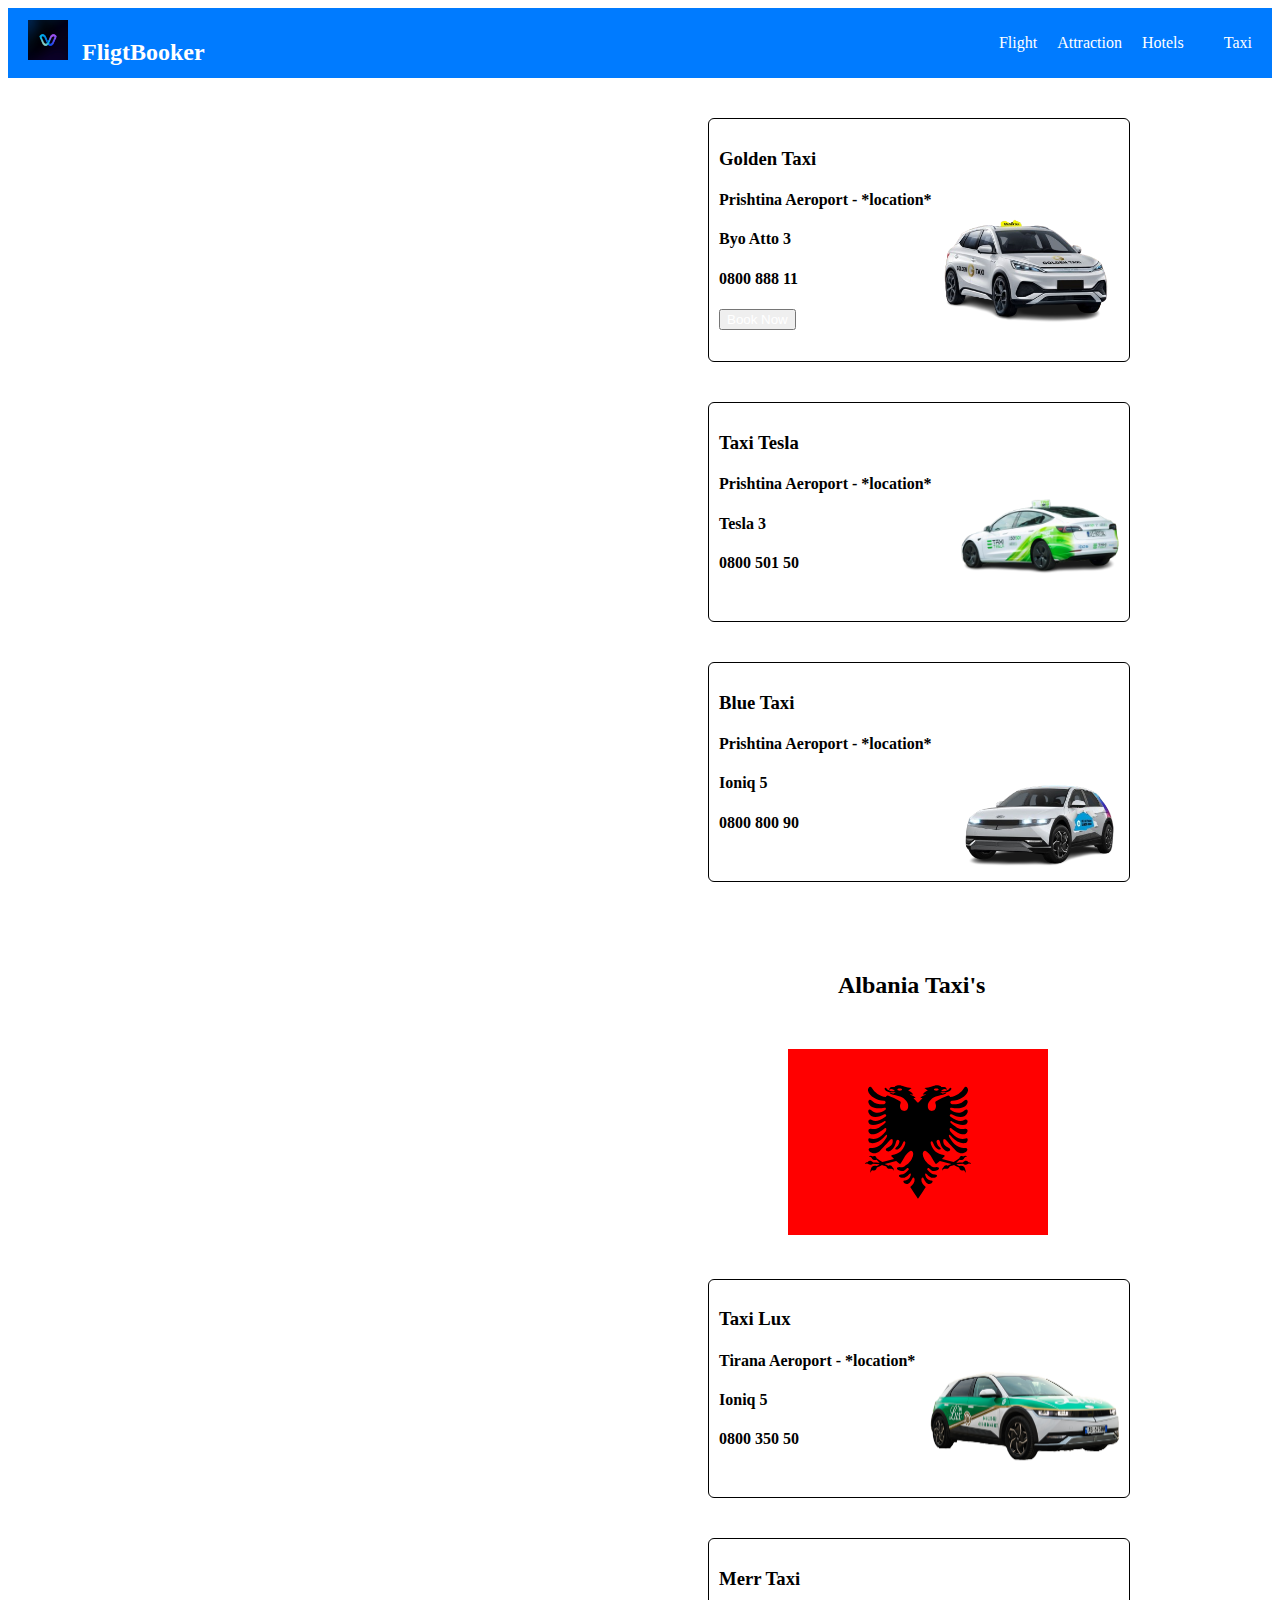
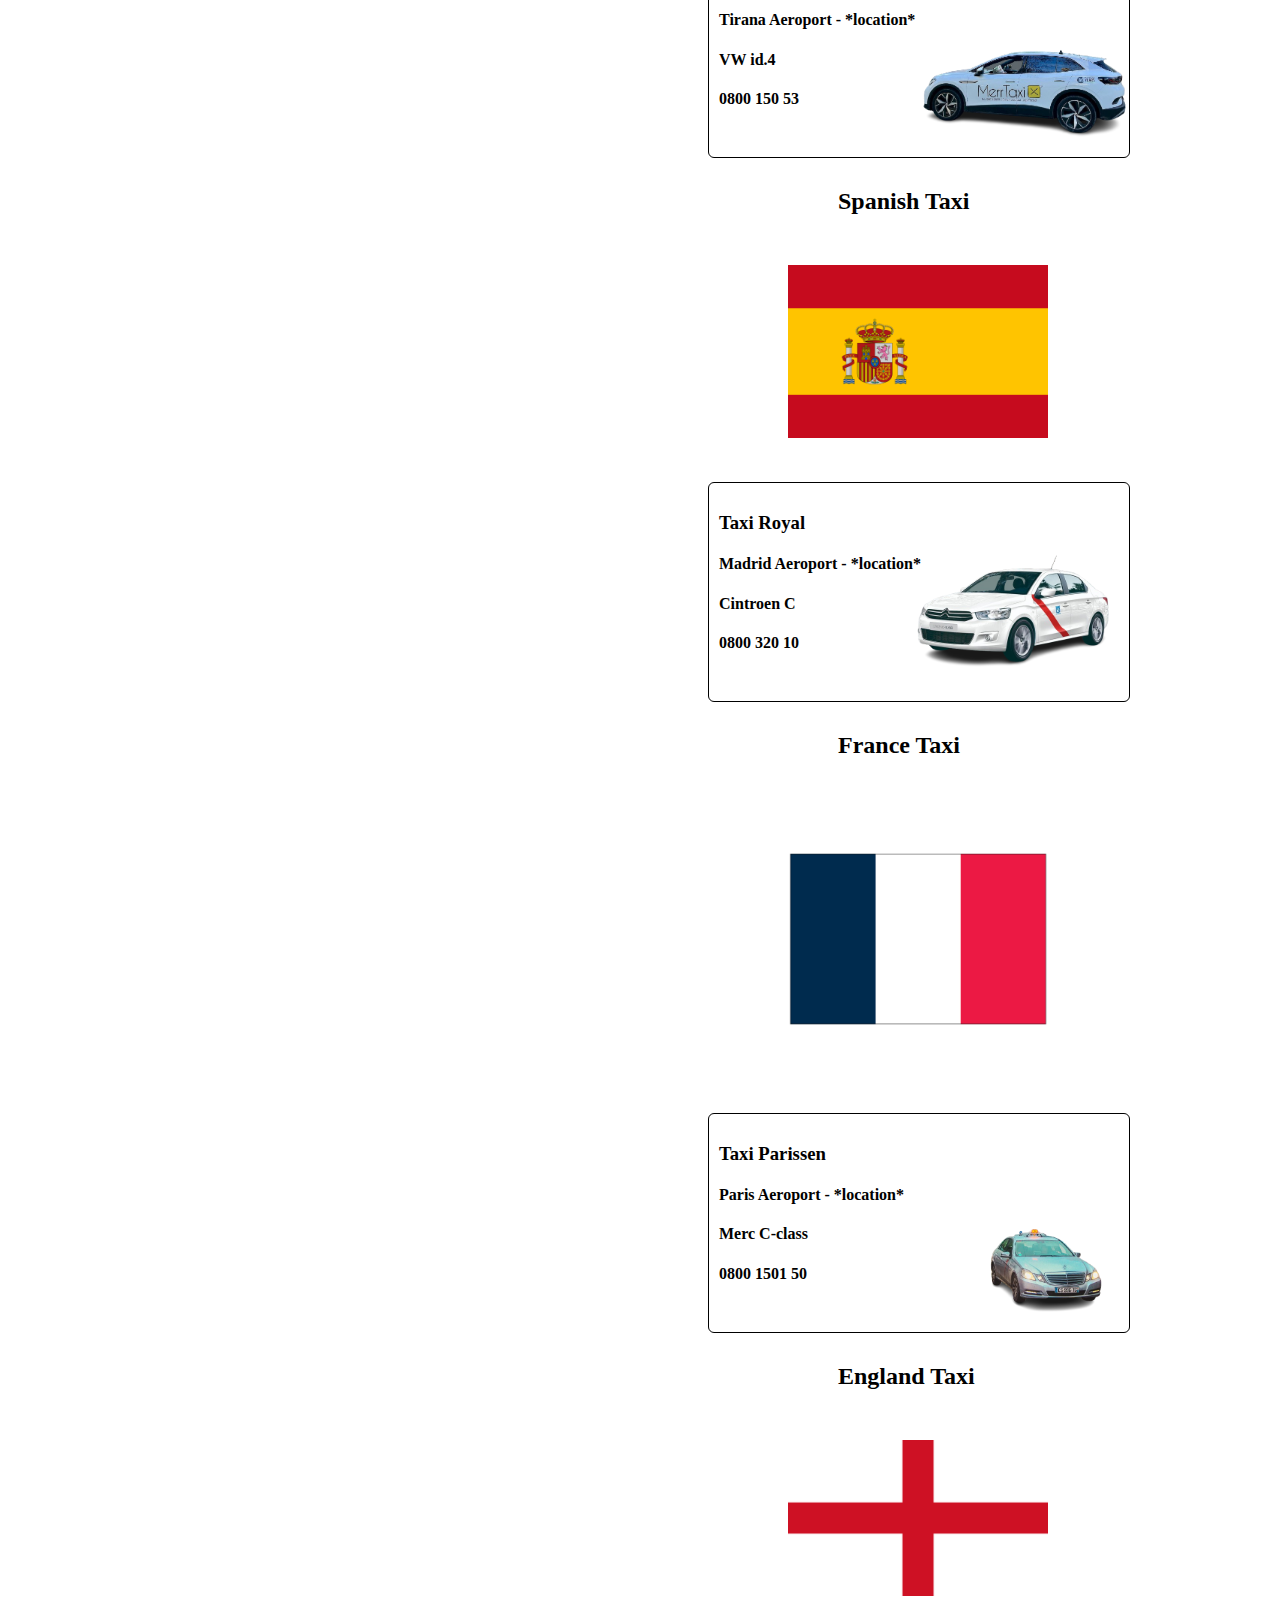
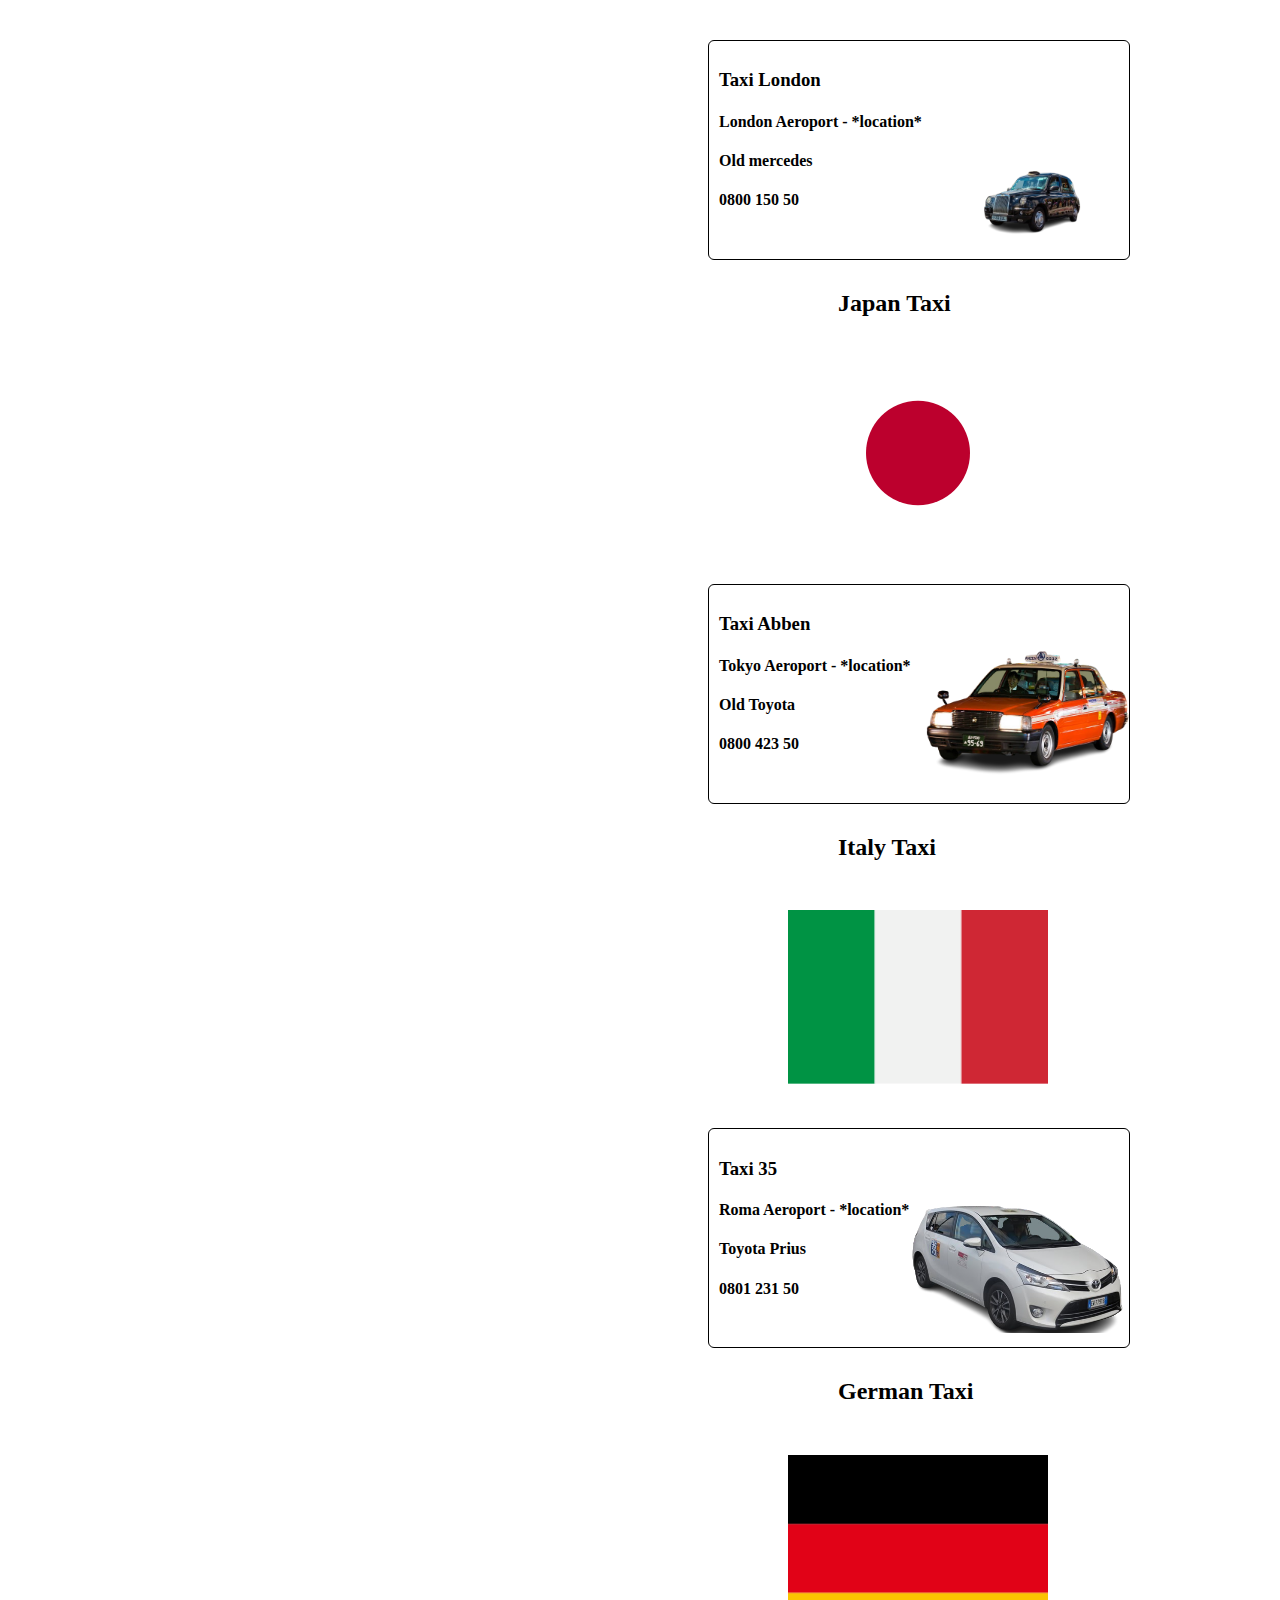
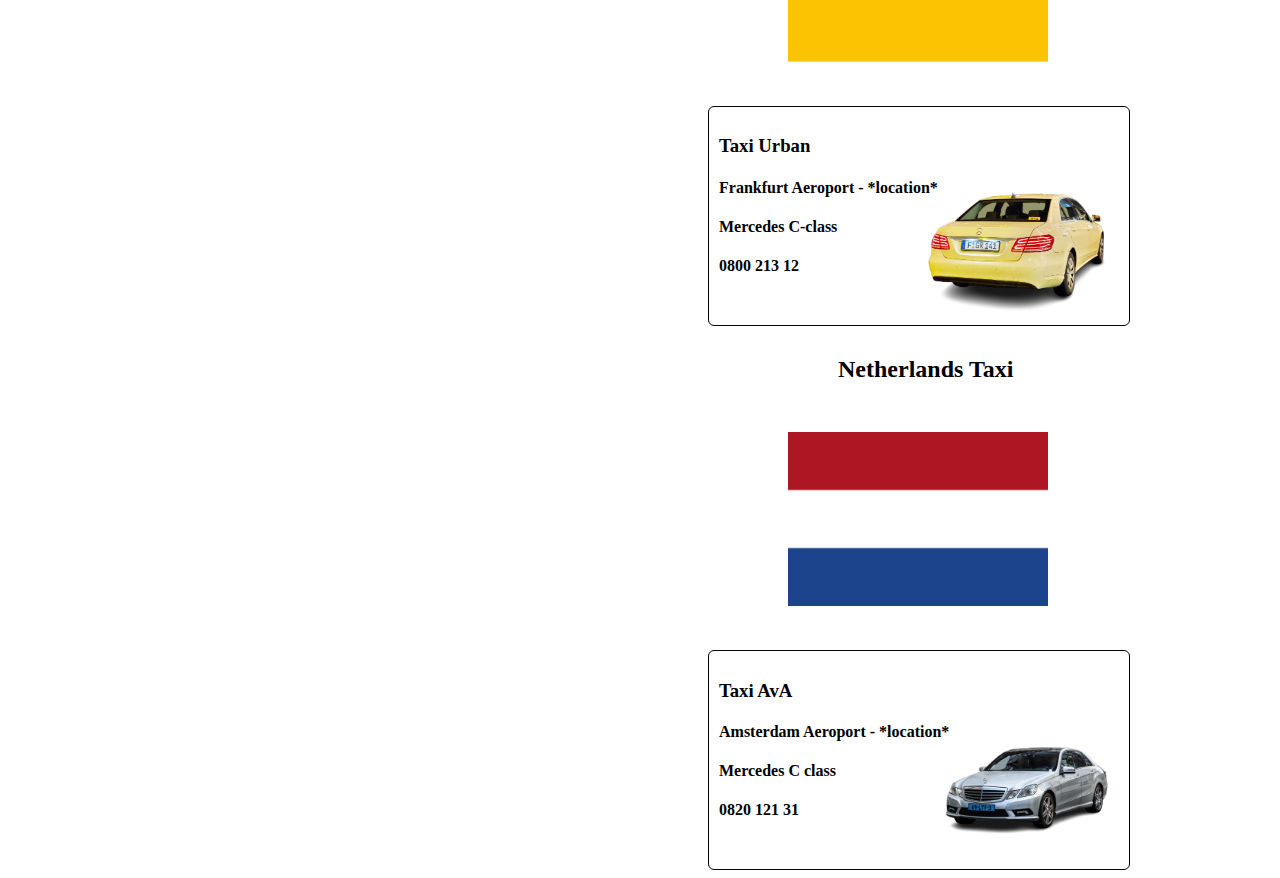
<file: index.html>
<!DOCTYPE html>
<html lang="en">
<head>
    <meta charset="UTF-8">
    <meta name="viewport" content="width=device-width, initial-scale=1.0">
    <title>Document</title>
    <link rel="stylesheet" href="style/style.css">
</head>
<body>




    <div class="navbar">
        <div class="navbar-logo">
        <img src="logo1.jpg" alt="" class="logo">
        <span class="site-name">FligtBooker</span>
        </div>
        <ul class="navbar-links">
            <li><a href="tickets.html">Flight</a></li>
            <li><a href="Attractions.html"> Attraction</a></li>
            <li><a href="hotelet.html"> Hotels</a></li><li>
            <li><a href="index.html">Taxi</a></li>
        </ul>
        </div>



    <div class="carone">
        <h3>Golden Taxi</h3>
        <h4>Prishtina Aeroport - *location*</h4>
        <h4>Byo Atto 3</h4>
        <h4>0800 888 11</h4>
        <button><a href="">Book Now</a></button>
        <img src="foto gert/491939695_1461674061905962_5336005040987521622_n-removebg-preview.png" class="car">
    </div>
    <div class="carone">
        <h3>Taxi Tesla</h3>
        <h4>Prishtina Aeroport - *location*</h4>
        <h4>Tesla 3</h4>
        <h4>0800 501 50</h4>
        <img src="foto gert/asdddddddsdaaaaaaaaaaaaa-removebg-preview.png" class="car1">
    </div>
    <div class="carone">
        <h3>Blue Taxi</h3>
        <h4>Prishtina Aeroport - *location*</h4>
        <h4>Ioniq 5</h4>
        <h4>0800 800 90</h4>
        <img src="foto gert/bluecity-removebg-preview.png" class="car2">
    </div>
   <h2 class="h22">Albania Taxi's</h2>
   <img src="foto gert/Flag_of_Albania.svg" alt="" class="alb">

   <div class="carone">
    <h3> Taxi Lux</h3>
    <h4>Tirana Aeroport - *location*</h4>
    <h4>Ioniq 5</h4>
    <h4>0800 350 50</h4>
    <img src="foto gert/taxi_1.png" class="car3">
</div>
    <div class="carone">
    <h3> Merr Taxi</h3>
    <h4>Tirana Aeroport - *location*</h4>
    <h4>VW id.4</h4>
    <h4>0800 150 53</h4>
    <img src="foto gert/merr-taxi-4-removebg-preview.png" class="car3">
    </div>
    <h2 class="h23">Spanish Taxi</h2>
    <img src="foto gert/Flag_of_Spain.svg.webp" alt="" class="alb">
    
    <div class="carone">
        <h3> Taxi Royal</h3>
        <h4>Madrid Aeroport - *location*</h4>
        <h4>Cintroen C</h4>
        <h4>0800 320 10</h4>
        <img src="foto gert/taxi-madrid-sanidad-soymotor-removebg-preview.png" class="car">
    </div>

    <h2 class="h23">France Taxi</h2>
    <img src="foto gert/2x3-france-flag-image__99609.jpg" alt="" class="alb">
    
    <div class="carone">
        <h3> Taxi Parissen</h3>
        <h4>Paris Aeroport - *location*</h4>
        <h4>Merc C-class</h4>
        <h4>0800 1501 50</h4>
        <img src="foto gert/Taxi+close+up+01-removebg-preview.png" class="car">
    </div>
    <h2 class="h23">England Taxi</h2>
    <img src="foto gert/Flag_of_England.svg.webp" alt="" class="alb">
    
    <div class="carone">
        <h3> Taxi London</h3>
        <h4>London Aeroport - *location*</h4>
        <h4>Old mercedes</h4>
        <h4>0800 150 50</h4>
        <img src="foto gert/AdobeStock_597345782_Editorial_Use_Only-scaled-removebg-preview.png" class="car">
    </div>

    <h2 class="h23">Japan Taxi</h2>
    <img src="foto gert/Flag_of_Japan.svg" alt="" class="alb">
    
    <div class="carone">
        <h3> Taxi Abben</h3>
        <h4>Tokyo Aeroport - *location*</h4>
        <h4>Old Toyota</h4>
        <h4>0800 423 50</h4>
        <img src="foto gert/istockphoto-458536247-612x612-removebg-preview.png" class="car">
    </div>

    <h2 class="h23">Italy Taxi</h2>
    <img src="foto gert/Flag_of_Italy_(Pantone,_2006).svg.png" alt="" class="alb">
    
    <div class="carone">
        <h3> Taxi 35</h3>
        <h4>Roma Aeroport - *location*</h4>
        <h4>Toyota Prius</h4>
        <h4>0801 231 50</h4>
        <img src="foto gert/rome-taxi-removebg-preview.png" class="car">
    </div>
    
    <h2 class="h23">German Taxi</h2>
    <img src="foto gert/Flagge_Fürstentum_Reuß_ältere_Linie.svg.png" alt="" class="alb">
    
    <div class="carone">
        <h3> Taxi Urban</h3>
        <h4>Frankfurt Aeroport - *location*</h4>
        <h4>Mercedes C-class </h4>
        <h4>0800 213 12</h4>
        <img src="foto gert/24589013137_ffe7ebc7f3_h-removebg-preview.png" class="car">
    </div>

    <h2 class="h23">Netherlands Taxi</h2>
    <img src="foto gert/Flag_of_the_Netherlands.svg.png" alt="" class="alb">
    
    <div class="carone">
        <h3> Taxi AvA</h3>
        <h4>Amsterdam Aeroport - *location*</h4>
        <h4>Mercedes C class</h4>
        <h4>0820 121 31</h4>
        <img src="foto gert/44553130360_bd32bebd92_b-removebg-preview.png" class="car">
    </div>
</body>
</html>
</file>
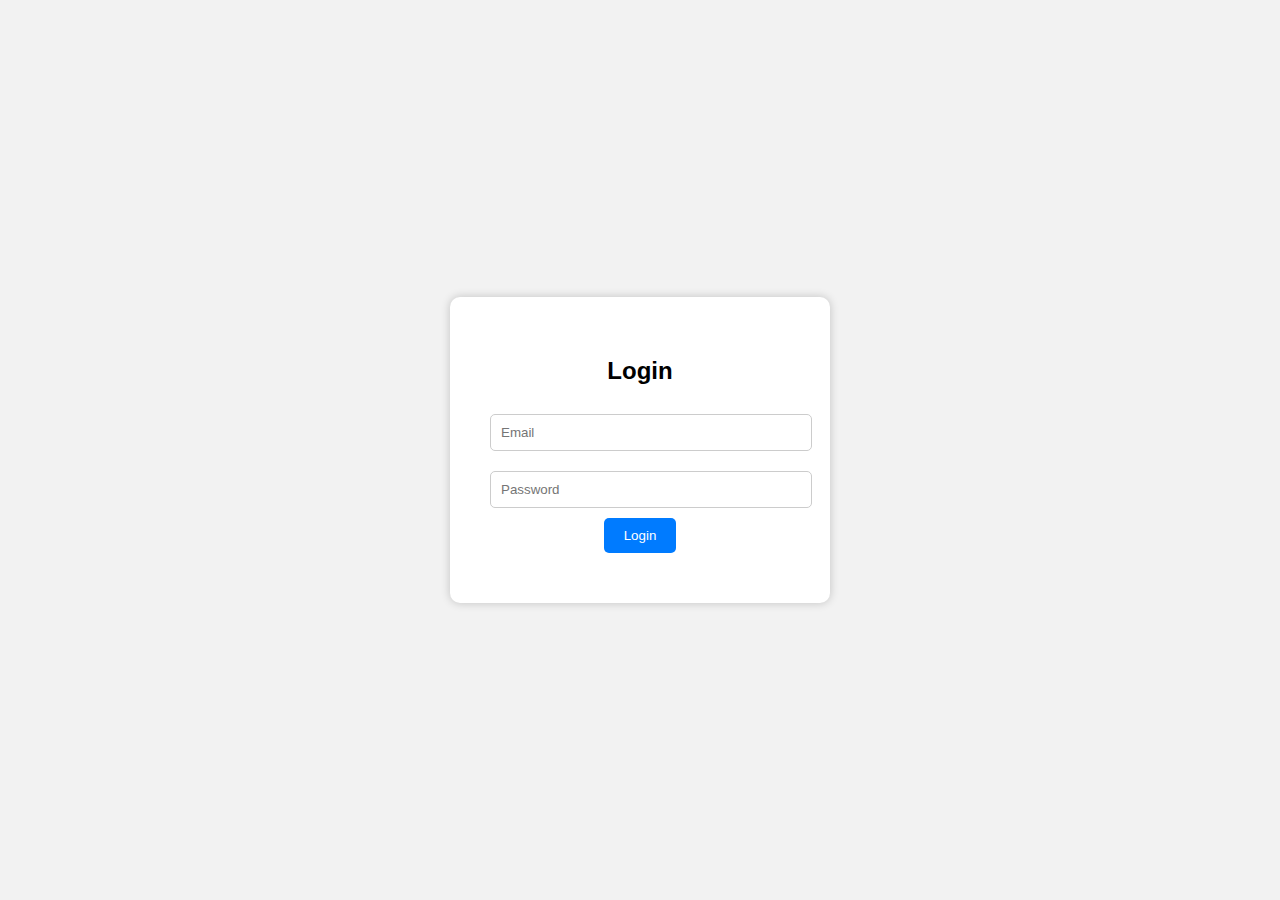
<file: login.html>
<!DOCTYPE html>
<html>
<head>
  <title>Login Page</title>
    <link rel="stylesheet" href="style/styl.css">
    <link rel="icon" type="image/png" href="logo1.jpg">
</head>
<body>

    <div class="login-box">
      <h2>Login</h2>
      <input type="email" id="email" placeholder="Email">
      <input type="password" id="password" placeholder="Password">
      <button onclick="login()">Login</button>
      <div class="error" id="errorMsg"></div>
    </div>
    <script src="main1.js"></script>
</body>
</file>
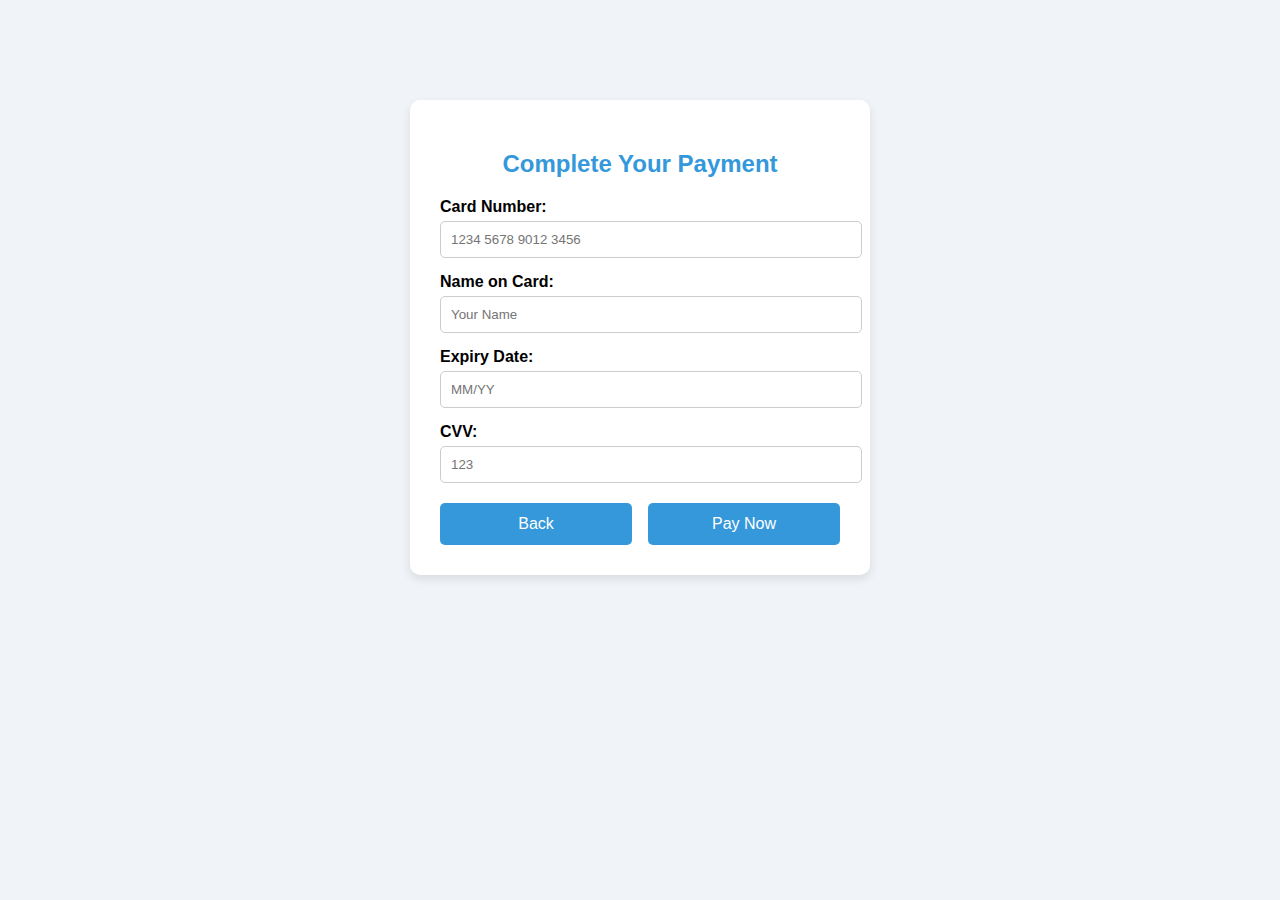
<file: payment.html>
<!DOCTYPE html>
<html lang="en">
<head>
  <meta charset="UTF-8">
  <title>Payment Page</title>
  <link rel="stylesheet" href="payment.css">
</head>
<body>
  <div class="payment-container">
    <h2>Complete Your Payment</h2>

    <form id="paymentForm">
      <label for="cardNumber">Card Number:</label>
      <input type="text" id="cardNumber" placeholder="1234 5678 9012 3456" required>

      <label for="name">Name on Card:</label>
      <input type="text" id="name" placeholder="Your Name" required>

      <label for="expDate">Expiry Date:</label>
      <input type="text" id="expDate" placeholder="MM/YY" required>

      <label for="cvv">CVV:</label>
      <input type="text" id="cvv" placeholder="123" required>

      
      <div class="button-container">
        
        <button type="button" id="backButton">Back</button>

        
        <button type="submit">Pay Now</button>
      </div>
    </form>

    <p id="confirmation" class="hidden">Thank you for your payment! ✅</p>
  </div>

  <script src="payment.js"></script>
</body>
</html>
</file>
<file: style/style.css>
body {
    display:inline block
}
.carone {
    border: 1px solid black;
    border-radius: 6px;
    margin-left: 700px;
    width: 400px;
    padding: 10px;
    margin-top: 40px;
}
.car {
    width: 230px;
    margin-left: 180px;
    margin-top: -270px;
    
}
.car1 {
    width: 263px;
    margin-left: 171px;
    margin-top: -270px;
}
.car2 {
    width: 263px;
    margin-left: 151px;
    margin-top: -300px;
}
.h22 {
    margin-left: 830px;
    margin-top: 90px;
}
.alb {
    width: 260px;
    margin-left: 780px;
    margin-top: 30px;
}
.car3 {
    width: 230px;
    margin-left: 191px;
    margin-top: -320px;
}
img.animated-gif{
    width: 100%;
    height: auto;
  }
  .h23 {
    margin-left: 830px;
    margin-top: 30px;
  }

.navbar-links {
    list-style-type: none;
    display: flex;
    gap: 20px;
}

.navbar-link li {
    margin: 0;
}

.navbar-links a:hover {
    color: #ff7f50;
}
.navbar {
    display: flex;
    justify-content: space-between;
    align-items: center;
    background-color: #007bff;
    padding: 10px 20px;
    color: white;
}
.site-name {
    font-size: 24px;
    font-weight: bold;
    color: white;
}
a {
    text-decoration: none;
    color: white;
}

.logo {
    width: 40px;
    height: 40px;
    margin-right: 10px;
}
.btn {
    text-decoration: none;
    background-color: #007bff;
}
.btnn {
    background-color: #007bff;
    margin-left: 270px;
    padding: 10px;
    border-radius: 7px;
}
#slider {
    position: relative;
    width: 100%;
    height: 400px;
    overflow: hidden;
  }

  #slider img {
    width: 100%;
    height: 100vh;
    object-fit: cover;
    display: none;
  }

  #slider img.active {
    display: block;
  }

  .arrow {
    position: absolute;
    top: 50%;
    transform: translateY(-50%);
    font-size: 40px;
    background: #007bff;
    color: white;
    border: none;
    padding: 10px;
    cursor: pointer;
    z-index: 2;
  }

  .arrow.left {
    left: 10px;
  }

  .arrow.right {
    right: 10px;
  }

  .center-text {
    position: absolute;
    top: 50%;
    left: 50%;
    transform: translate(-50%, -50%);
    color: white;
    font-size: 36px;
    background: #007bff;
    padding: 20px 30px;
    border-radius: 10px;
    z-index: 2;
  }
</file>
<file: style/styl.css>
body {
    font-family: Arial, sans-serif;
    background: #f2f2f2;
    display: flex;
    justify-content: center;
    align-items: center;
    height: 100vh;
    margin: 0;
  }

  .login-box {
    background: white;
    padding: 40px;
    border-radius: 10px;
    box-shadow: 0 0 10px rgba(0,0,0,0.2);
    width: 300px;
    text-align: center;
  }

  input[type="email"], input[type="password"] {
    width: 100%;
    padding: 10px;
    margin: 10px 0;
    border: 1px solid #ccc;
    border-radius: 5px;
  }

  button {
    padding: 10px 20px;
    background: #007BFF;
    color: white;
    border: none;
    border-radius: 5px;
    cursor: pointer;
  }

  .error {
    color: red;
    margin-top: 10px;
  }
</file>
<file: payment.css>
body {
  font-family: Arial, sans-serif;
  background-color: #f0f4f8;
  margin: 0;
  padding: 0;
}

.payment-container {
  max-width: 400px;
  margin: 100px auto;
  background-color: #ffffff;
  padding: 30px;
  border-radius: 10px;
  box-shadow: 0 4px 10px rgba(0, 0, 0, 0.1);
  text-align: center;
}

h2 {
  color: #3498db;
  margin-bottom: 20px;
}

label {
  display: block;
  text-align: left;
  margin-top: 15px;
  font-weight: bold;
}

input {
  width: 100%;
  padding: 10px;
  margin-top: 5px;
  border: 1px solid #ccc;
  border-radius: 5px;
}

button {
  padding: 12px 20px;
  background-color: #3498db;
  color: white;
  border: none;
  border-radius: 5px;
  font-size: 16px;
  cursor: pointer;
  width: 48%; 
}

button:hover {
  background-color: #2c80b4;
}


.button-container {
  display: flex;
  justify-content: space-between; 
  margin-top: 20px;
}


button[type="button"] {
  background-color: #3498db;
}


.hidden {
  display: none;
  margin-top: 20px;
  color: green;
  font-weight: bold;
}
</file>
